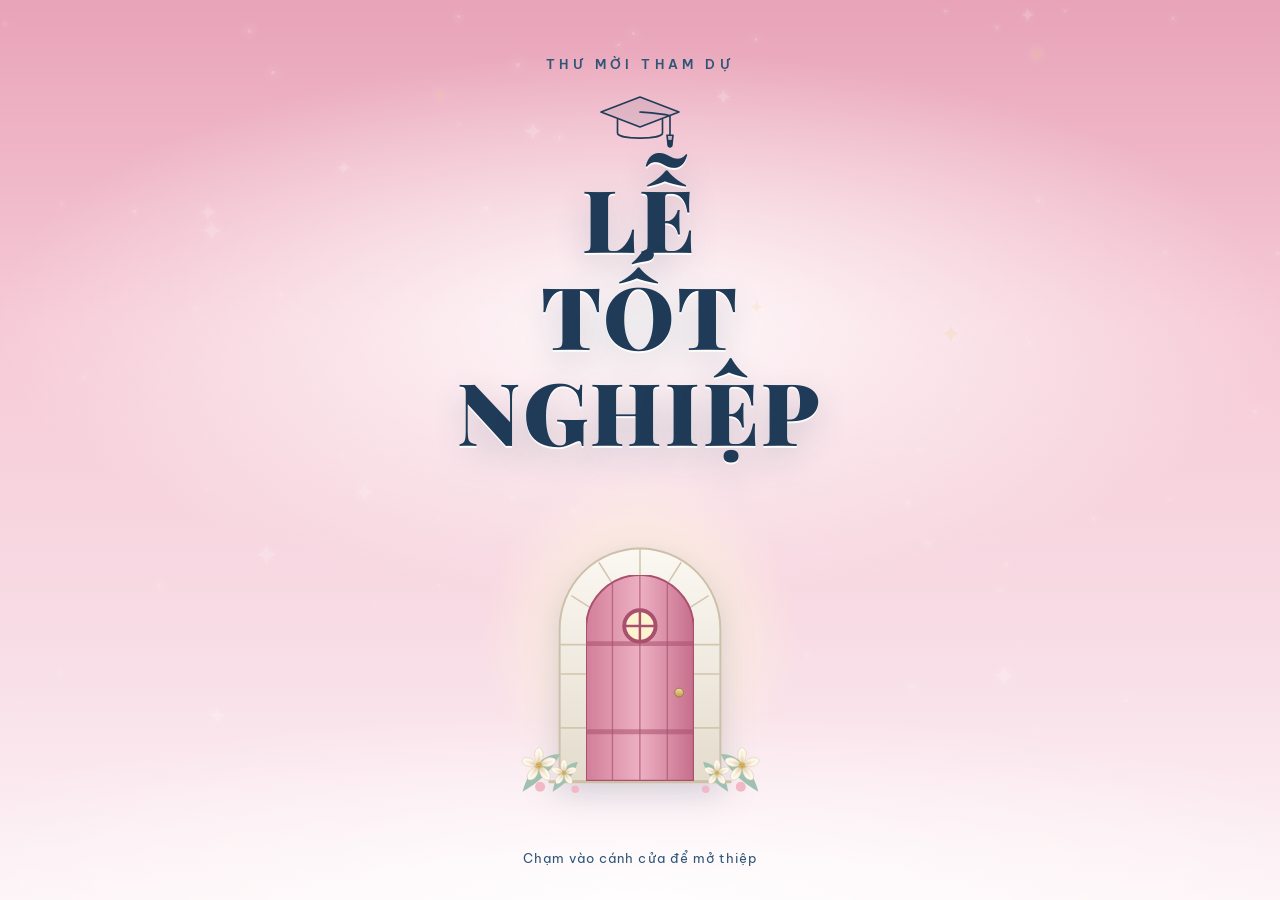
<file: index.html>
<!doctype html>
<html lang="vi">
<head>
  <meta charset="utf-8">
  <meta name="viewport" content="width=device-width, initial-scale=1, viewport-fit=cover">
  <title>Thư mời Lễ Tốt Nghiệp · Nguyễn Thục Vin</title>
  <meta name="description" content="Thân mời bạn đến dự Lễ Tốt Nghiệp của Thục Vin. Chạm để mở thiệp và xác nhận tham gia.">
  <meta name="theme-color" content="#F6CAD6">

  <!-- Ảnh & tiêu đề khi chia sẻ link qua Zalo / Facebook / Messenger.
       Sau khi deploy, đổi og:image thành URL đầy đủ, vd: https://ten-ban.github.io/thiep/assets/img/og-cover.jpg -->
  <meta property="og:type" content="website">
  <meta property="og:title" content="Thư mời Lễ Tốt Nghiệp · Nguyễn Thục Vin">
  <meta property="og:description" content="Thân mời bạn đến dự Lễ Tốt Nghiệp của Thục Vin tại ĐH Tôn Đức Thắng. Chạm để mở thiệp nhé!">
  <meta property="og:image" content="https://nhocratac.github.io/graduate_letter/assets/img/og-cover.jpg?v=2">
  <meta name="twitter:card" content="summary_large_image">

  <link rel="icon" href="assets/img/favicon.svg" type="image/svg+xml">
  <link rel="preconnect" href="https://fonts.googleapis.com">
  <link rel="preconnect" href="https://fonts.gstatic.com" crossorigin>
  <link rel="stylesheet" href="https://fonts.googleapis.com/css2?family=Be+Vietnam+Pro:wght@300;400;500;600;700&family=Great+Vibes&family=Playfair+Display:ital,wght@0,500;0,600;0,700;0,800;0,900;1,500&display=swap">
  <link rel="stylesheet" href="assets/css/style.css">
</head>
<body class="is-locked">

  <!-- ===== SVG dùng chung (hoa ly, mũ tốt nghiệp...) ===== -->
  <svg class="svg-defs" aria-hidden="true" focusable="false">
    <defs>
      <radialGradient id="g-lily" cx="0" cy="0" r="100" gradientUnits="userSpaceOnUse">
        <stop offset="0" stop-color="#FFFFFF"/>
        <stop offset=".32" stop-color="#FAE6EC"/>
        <stop offset=".7" stop-color="#EBA7BC"/>
        <stop offset="1" stop-color="#C9718D"/>
      </radialGradient>
      <linearGradient id="g-cap" x1="0" y1="0" x2="1" y2="1">
        <stop offset="0" stop-color="#3B6A92"/>
        <stop offset="1" stop-color="#1F3B57"/>
      </linearGradient>
      <linearGradient id="g-gold" x1="0" y1="0" x2="0" y2="1">
        <stop offset="0" stop-color="#F1DCA6"/>
        <stop offset="1" stop-color="#C39A4E"/>
      </linearGradient>
      <radialGradient id="g-petal" cx=".5" cy=".85" r=".9">
        <stop offset="0" stop-color="#E7D3AE"/>
        <stop offset=".45" stop-color="#FBF4E6"/>
        <stop offset="1" stop-color="#FFFDF8"/>
      </radialGradient>
      <linearGradient id="g-paper" x1="0" y1="0" x2="0" y2="1">
        <stop offset="0" stop-color="#FFFDF6"/>
        <stop offset=".55" stop-color="#F4EAD3"/>
        <stop offset="1" stop-color="#E2D2AE"/>
      </linearGradient>
    </defs>

    <symbol id="i-lily" viewBox="-100 -100 200 200">
      <g fill="url(#g-lily)" stroke="#FFFFFF" stroke-opacity=".55" stroke-width="1">
        <path d="M0 0C18-26 28-64 0-98C-28-64-18-26 0 0Z"/>
        <path d="M0 0C18-26 28-64 0-98C-28-64-18-26 0 0Z" transform="rotate(120)"/>
        <path d="M0 0C18-26 28-64 0-98C-28-64-18-26 0 0Z" transform="rotate(240)"/>
        <path d="M0 0C15-22 24-56 0-86C-24-56-15-22 0 0Z" transform="rotate(60)"/>
        <path d="M0 0C15-22 24-56 0-86C-24-56-15-22 0 0Z" transform="rotate(180)"/>
        <path d="M0 0C15-22 24-56 0-86C-24-56-15-22 0 0Z" transform="rotate(300)"/>
      </g>
      <g stroke="#FFFFFF" stroke-opacity=".7" stroke-width="1.2" fill="none">
        <path d="M0-8V-78"/><path d="M0-8V-78" transform="rotate(120)"/><path d="M0-8V-78" transform="rotate(240)"/>
      </g>
      <g stroke="#F3E6C4" stroke-width="1.4" fill="#E9CF8E">
        <path d="M0 0Q6-20 10-34" fill="none"/><ellipse cx="10" cy="-36" rx="2.4" ry="4.2"/>
        <path d="M0 0Q-8-18-14-30" fill="none"/><ellipse cx="-14" cy="-32" rx="2.4" ry="4.2"/>
        <path d="M0 0Q18-8 30-12" fill="none"/><ellipse cx="32" cy="-12" rx="4.2" ry="2.4"/>
        <path d="M0 0Q-16 6-28 4" fill="none"/><ellipse cx="-30" cy="4" rx="4.2" ry="2.4"/>
      </g>
    </symbol>

    <symbol id="i-cap-line" viewBox="0 0 120 84">
      <g fill="none" stroke="currentColor" stroke-width="2.2" stroke-linejoin="round" stroke-linecap="round">
        <path d="M60 8 112 28 60 48 8 28Z" fill="currentColor" fill-opacity=".08"/>
        <path d="M30 38v18c0 9 60 9 60 0V38"/>
        <path d="M60 28c14 1 30 2 40 5v26"/>
        <path d="M96 59h8l-1.5 13h-5Z" fill="currentColor" fill-opacity=".2"/>
        <path d="M98 66v8M100 66v9M102 66v8"/>
      </g>
    </symbol>

    <symbol id="i-cap" viewBox="0 0 120 92">
      <path d="M32 40v20c0 10 56 10 56 0V40Z" fill="#1A2F45"/>
      <path d="M6 33 60 55l54-22v4L60 59 6 37Z" fill="#142638"/>
      <path d="M60 10l54 23-54 22L6 33Z" fill="url(#g-cap)"/>
      <path d="M60 14 104 33 60 51" fill="none" stroke="#FFFFFF" stroke-opacity=".18" stroke-width="1.5"/>
      <path d="M60 33c16 3 30 7 38 11v20" fill="none" stroke="url(#g-gold)" stroke-width="2.4" stroke-linecap="round"/>
      <path d="M94 63h8l3 19H91Z" fill="url(#g-gold)"/>
      <path d="M94 68l-1 13M98 68v14M102 68l1 13" stroke="#B88F45" stroke-width=".9"/>
      <circle cx="60" cy="33" r="3.4" fill="url(#g-gold)"/>
    </symbol>

    <symbol id="i-flourish" viewBox="0 0 170 120">
      <g fill="none" stroke="#FFFFFF" stroke-linecap="round">
        <path d="M166 6C130 2 104 16 98 38c-5 20 14 30 26 18 9-9 0-21-9-15" stroke-width="2"/>
        <path d="M98 38C76 28 50 34 40 54c-8 17 7 29 20 21 9-6 3-17-6-13" stroke-width="2"/>
        <path d="M40 54C26 52 14 60 8 74" stroke-width="1.6"/>
        <path d="M124 56c10 16 30 20 40 8" stroke-width="1.6"/>
        <path d="M166 16c-20 4-32 14-34 30" stroke-width="3.2" stroke-dasharray="0 7" opacity=".9"/>
        <path d="M150 74c-14 14-34 18-52 12" stroke-width="3.2" stroke-dasharray="0 7" opacity=".9"/>
        <path d="M84 20c-16-6-34-2-46 10" stroke-width="3" stroke-dasharray="0 7" opacity=".85"/>
        <path d="M30 86c-6 8-14 12-24 12" stroke-width="2.6" stroke-dasharray="0 6" opacity=".8"/>
      </g>
      <g fill="#FFFFFF"><circle cx="8" cy="74" r="2.4"/><circle cx="164" cy="64" r="2.4"/><circle cx="115" cy="41" r="2"/><circle cx="54" cy="62" r="2"/></g>
    </symbol>

    <symbol id="i-flower" viewBox="-40 -40 80 80">
      <g fill="url(#g-petal)" stroke="#D9C29B" stroke-width="1">
        <path d="M0-4C-12-12-12-34 0-38 12-34 12-12 0-4Z"/>
        <path d="M0-4C-12-12-12-34 0-38 12-34 12-12 0-4Z" transform="rotate(72)"/>
        <path d="M0-4C-12-12-12-34 0-38 12-34 12-12 0-4Z" transform="rotate(144)"/>
        <path d="M0-4C-12-12-12-34 0-38 12-34 12-12 0-4Z" transform="rotate(216)"/>
        <path d="M0-4C-12-12-12-34 0-38 12-34 12-12 0-4Z" transform="rotate(288)"/>
      </g>
      <g stroke="#E3CFA6" stroke-width=".8" fill="none" opacity=".9">
        <path d="M0-8V-30"/><path d="M0-8V-30" transform="rotate(72)"/><path d="M0-8V-30" transform="rotate(144)"/><path d="M0-8V-30" transform="rotate(216)"/><path d="M0-8V-30" transform="rotate(288)"/>
      </g>
      <circle r="7" fill="#D8B46A"/>
      <g fill="#A47E3C"><circle cx="-2.5" cy="-2" r="1.1"/><circle cx="2.6" cy="-1.4" r="1.1"/><circle cx="0" cy="2.6" r="1.1"/></g>
    </symbol>

    <symbol id="i-diploma" viewBox="0 0 170 96">
      <rect x="12" y="32" width="132" height="32" rx="16" fill="url(#g-paper)" stroke="#D6C29A"/>
      <ellipse cx="144" cy="48" rx="9" ry="16" fill="#F7EEDA" stroke="#D6C29A"/>
      <ellipse cx="144" cy="48" rx="4" ry="8" fill="none" stroke="#CDB68A"/>
      <path d="M22 38h100" stroke="#FFFFFF" stroke-width="3" stroke-linecap="round" opacity=".8"/>
      <rect x="70" y="30" width="13" height="36" fill="#2E5577"/>
      <path d="M76 48C58 26 48 42 60 50ZM77 48c18-22 28-6 16 2Z" fill="#2E5577"/>
      <path d="M74 50 62 82l7-3 4 7 4-34ZM79 50l13 31-7-2-4 7-3-35Z" fill="#244867"/>
      <circle cx="76.5" cy="48.5" r="5" fill="url(#g-gold)"/>
    </symbol>

    <symbol id="i-sparkle" viewBox="0 0 20 20">
      <path d="M10 0c1 6 4 9 10 10-6 1-9 4-10 10C9 14 6 11 0 10 6 9 9 6 10 0Z"/>
    </symbol>
  </svg>

  <!-- =================================================================
       1) MÀN MỞ ĐẦU — chạm cửa để mở thiệp
       ================================================================= -->
  <section class="intro" id="intro" aria-label="Mở thiệp mời">
    <div class="intro__stars" id="stars" aria-hidden="true"></div>

    <div class="intro__content">
      <p class="intro__eyebrow" data-bind="text.eyebrow">Thư mời tham dự</p>
      <svg class="intro__cap" aria-hidden="true"><use href="#i-cap-line"/></svg>
      <h1 class="intro__title" id="introTitle">Lễ Tốt Nghiệp</h1>
    </div>

    <button class="door" id="door" type="button" aria-label="Mở thiệp mời">
      <span class="door__glow" aria-hidden="true"></span>
      <svg class="door__frame" viewBox="0 0 200 260" aria-hidden="true">
        <defs>
          <radialGradient id="g-doorlight" cx=".5" cy=".55" r=".6">
            <stop offset="0" stop-color="#FFFFFF"/>
            <stop offset=".6" stop-color="#FFF6DD"/>
            <stop offset="1" stop-color="#F6DFA4"/>
          </radialGradient>
          <linearGradient id="g-stone" x1="0" y1="0" x2="0" y2="1">
            <stop offset="0" stop-color="#FBF8F2"/>
            <stop offset="1" stop-color="#E4DCCD"/>
          </linearGradient>
        </defs>
        <path d="M18 260V104a82 82 0 0 1 164 0v156Z" fill="url(#g-stone)" stroke="#CDBFA8" stroke-width="2"/>
        <g stroke="#D3C6B0" stroke-width="1.6" fill="none">
          <path d="M18 150h27M155 150h27M18 205h27M155 205h27M18 120h27M155 120h27"/>
          <path d="M100 22v28M58 36l14 22M142 36l-14 22M30 70l22 14M170 70l-22 14"/>
        </g>
        <path d="M45 260V105a55 55 0 0 1 110 0v155Z" fill="url(#g-doorlight)"/>
        <path d="M8 260h184" stroke="#CDBFA8" stroke-width="3" stroke-linecap="round"/>
      </svg>
      <span class="door__leaf" aria-hidden="true">
        <svg viewBox="45 50 110 210" preserveAspectRatio="none">
          <defs>
            <linearGradient id="g-wood" x1="0" y1="0" x2="1" y2="0">
              <stop offset="0" stop-color="#D27F99"/>
              <stop offset=".5" stop-color="#EDB0C3"/>
              <stop offset="1" stop-color="#C66E8B"/>
            </linearGradient>
          </defs>
          <path d="M45 260V105a55 55 0 0 1 110 0v155Z" fill="url(#g-wood)" stroke="#A9506F" stroke-width="2"/>
          <g stroke="#B25C7A" stroke-width="1.4" opacity=".8">
            <path d="M72 58V260M100 50V260M128 58V260"/>
          </g>
          <path d="M45 120h110M45 210h110" stroke="#A9506F" stroke-width="5" opacity=".55"/>
          <circle cx="100" cy="102" r="16" fill="#FFF3CF" stroke="#A9506F" stroke-width="4"/>
          <path d="M100 86v32M84 102h32" stroke="#A9506F" stroke-width="2.5"/>
          <circle cx="140" cy="170" r="4.5" fill="url(#g-gold)" stroke="#9C7A3A" stroke-width="1"/>
        </svg>
      </span>
      <svg class="door__flowers" viewBox="0 0 200 60" aria-hidden="true">
        <g fill="#9EC1B1"><path d="M6 58c6-22 18-30 30-30-6 12-16 22-30 30Z"/><path d="M194 58c-6-22-18-30-30-30 6 12 16 22 30 30Z"/><path d="M30 58c2-14 10-22 20-24-2 10-10 18-20 24Z"/><path d="M170 58c-2-14-10-22-20-24 2 10 10 18 20 24Z"/></g>
        <use href="#i-flower" x="4" y="22" width="30" height="30"/>
        <use href="#i-flower" x="28" y="32" width="22" height="22"/>
        <use href="#i-flower" x="166" y="22" width="30" height="30"/>
        <use href="#i-flower" x="150" y="32" width="22" height="22"/>
        <g fill="#F2B8C6"><circle cx="20" cy="54" r="4"/><circle cx="180" cy="54" r="4"/><circle cx="48" cy="56" r="3"/><circle cx="152" cy="56" r="3"/></g>
      </svg>
    </button>

    <p class="intro__hint" data-bind="text.tapHint">Chạm vào cánh cửa để mở thiệp</p>
  </section>

  <div class="flash" id="flash" aria-hidden="true"></div>

  <!-- =================================================================
       2) NỘI DUNG CHÍNH
       ================================================================= -->
  <main class="site" id="site" hidden>
    <div class="bg-flowers" aria-hidden="true">
      <svg class="lily lily--a"><use href="#i-lily"/></svg>
      <svg class="lily lily--b"><use href="#i-lily"/></svg>
      <svg class="lily lily--c"><use href="#i-lily"/></svg>
      <svg class="lily lily--d"><use href="#i-lily"/></svg>
    </div>

    <!-- 2.1 Thiệp mời -->
    <section class="section section--invite" id="thiep" aria-label="Thiệp mời">
      <article class="invite" id="invite">
        <svg class="invite__frame" id="inviteFrame" aria-hidden="true"><path/></svg>
        <svg class="invite__flourish" aria-hidden="true"><use href="#i-flourish"/></svg>

        <header class="invite__top">
          <figure class="badge" aria-label="Ảnh người tốt nghiệp">
            <span class="badge__strap" aria-hidden="true"></span>
            <span class="badge__body">
              <span class="badge__slot" aria-hidden="true"></span>
              <img class="badge__photo" id="photo" src="assets/img/avatar.svg" alt="Ảnh chân dung" width="300" height="400">
            </span>
          </figure>
          <div class="invite__lead">
            <p class="invite__line" data-bind="text.inviteLine">Thân mời bạn đến dự</p>
            <svg class="invite__cap" aria-hidden="true"><use href="#i-cap"/></svg>
          </div>
        </header>

        <h2 class="invite__ceremony" id="ceremony"><span>Graduation</span><span>Ceremony</span></h2>
        <p class="invite__name" data-bind="graduate.name">Nguyễn Thục Vin</p>
        <p class="invite__degree" data-bind="graduate.degree">Cử nhân Quản trị Kinh doanh</p>

        <div class="date" aria-label="Thời gian" id="dateBlock">
          <p class="date__month" id="dMonth">Tháng 10</p>
          <div class="date__row">
            <span class="date__side" id="dWeekday">Thứ Bảy</span>
            <span class="date__day" id="dDay">19</span>
            <span class="date__side" id="dTime">16:30 – 18:30</span>
          </div>
          <p class="date__year" id="dYear">2026</p>
        </div>

        <div class="venue">
          <p class="venue__name" data-bind="venue.name">Trường Đại học ABC</p>
          <p class="venue__hall" data-bind="venue.hall">Hội trường A, tầng 3</p>
          <p class="venue__addr" data-bind="venue.address">123 Đường Hoa Sữa, Phường Hoàn Kiếm, Hà Nội</p>
        </div>

        <svg class="invite__flowers" aria-hidden="true" viewBox="0 0 160 130">
          <g fill="#A8C7B8"><path d="M20 120c4-30 22-48 46-52-10 22-26 40-46 52Z"/><path d="M96 124c-6-20-2-40 14-52 4 20-2 38-14 52Z"/><path d="M6 86c18-6 34 0 44 12-18 4-32 0-44-12Z"/></g>
          <use href="#i-flower" x="16" y="38" width="86" height="86"/>
          <use href="#i-flower" x="84" y="20" width="60" height="60"/>
          <use href="#i-flower" x="92" y="84" width="40" height="40"/>
        </svg>
        <svg class="invite__diploma" aria-hidden="true"><use href="#i-diploma"/></svg>
      </article>

      <a class="scroll-cue" href="#loi-nhan" aria-label="Xem tiếp">
        <span>Kéo xuống</span>
        <svg viewBox="0 0 24 24" aria-hidden="true"><path d="M6 9l6 6 6-6" fill="none" stroke="currentColor" stroke-width="2" stroke-linecap="round" stroke-linejoin="round"/></svg>
      </a>
    </section>

    <!-- 2.1b Lời nhắn -->
    <section class="section" id="loi-nhan" data-reveal>
      <p class="section__script">A little note</p>
      <h2 class="section__title">Lời nhắn</h2>
      <p class="note" data-bind="text.message"></p>
    </section>

    <!-- 2.2 Đếm ngược + lưu lịch -->
    <section class="section" id="dem-nguoc" data-reveal>
      <p class="section__script">Save the date</p>
      <h2 class="section__title">Đếm ngược</h2>
      <div class="countdown" id="countdown" role="timer" aria-live="off">
        <div class="countdown__cell"><span class="countdown__num" id="cdDays">00</span><span class="countdown__label">Ngày</span></div>
        <div class="countdown__cell"><span class="countdown__num" id="cdHours">00</span><span class="countdown__label">Giờ</span></div>
        <div class="countdown__cell"><span class="countdown__num" id="cdMins">00</span><span class="countdown__label">Phút</span></div>
        <div class="countdown__cell"><span class="countdown__num" id="cdSecs">00</span><span class="countdown__label">Giây</span></div>
      </div>
      <p class="countdown__done" id="cdDone" hidden>Buổi lễ đã diễn ra. Cảm ơn bạn đã cùng mình đi qua chặng đường này!</p>

      <div class="cal">
        <p class="cal__label">Lưu vào lịch để không quên nhé</p>
        <div class="btn-row">
          <a class="btn btn--primary" id="calGoogle" href="#" target="_blank" rel="noopener">
            <svg viewBox="0 0 24 24" aria-hidden="true"><rect x="3" y="5" width="18" height="16" rx="3" fill="none" stroke="currentColor" stroke-width="2"/><path d="M3 10h18M8 3v4M16 3v4" stroke="currentColor" stroke-width="2" stroke-linecap="round"/></svg>
            Google Calendar
          </a>
          <button class="btn btn--ghost" id="calIcs" type="button">
            <svg viewBox="0 0 24 24" aria-hidden="true"><path d="M12 4v11m0 0-4-4m4 4 4-4M5 20h14" fill="none" stroke="currentColor" stroke-width="2" stroke-linecap="round" stroke-linejoin="round"/></svg>
            iPhone / Outlook
          </button>
        </div>
      </div>
    </section>

    <!-- 2.3 Địa điểm -->
    <section class="section" id="dia-diem" data-reveal>
      <p class="section__script">Where</p>
      <h2 class="section__title">Địa điểm</h2>
      <div class="place">
        <div class="place__info">
          <svg class="place__pin" viewBox="0 0 24 24" aria-hidden="true"><path d="M12 22s7-6.2 7-12a7 7 0 1 0-14 0c0 5.8 7 12 7 12Z" fill="currentColor"/><circle cx="12" cy="10" r="2.6" fill="#FFFFFF"/></svg>
          <div>
            <p class="place__name" data-bind="venue.name">Trường Đại học ABC</p>
            <p class="place__hall" data-bind="venue.hall">Hội trường A, tầng 3</p>
            <p class="place__addr" id="placeAddr" data-bind="venue.address">123 Đường Hoa Sữa, Phường Hoàn Kiếm, Hà Nội</p>
          </div>
        </div>
        <div class="place__map" id="mapBox"></div>
        <figure class="campus" id="campus">
          <figcaption class="campus__title">Sơ đồ trong trường</figcaption>
          <a class="campus__frame" id="campusLink" href="#" target="_blank" rel="noopener" aria-label="Mở sơ đồ khuôn viên cỡ lớn">
            <img id="campusImg" alt="Sơ đồ khuôn viên Đại học Tôn Đức Thắng, điểm hẹn ở Sân Quốc Phòng toà M, đối diện Nhà Thi Đấu" loading="lazy" width="1595" height="880">
            <!-- Vị trí ghim: % theo chiều ngang / dọc của ảnh -->
            <span class="campus__pin" style="left: 42%; top: 45.5%" aria-hidden="true">
              <span class="campus__label">Gặp nhau ở đây 📸</span>
            </span>
          </a>
          <p class="campus__hint">Chạm vào sơ đồ để xem bản đồ lớn</p>
        </figure>
        <div class="btn-row">
          <a class="btn btn--primary" id="mapDirections" href="#" target="_blank" rel="noopener">
            <svg viewBox="0 0 24 24" aria-hidden="true"><path d="M3 11 21 3l-8 18-2-8Z" fill="none" stroke="currentColor" stroke-width="2" stroke-linejoin="round"/></svg>
            Chỉ đường
          </a>
          <button class="btn btn--ghost" id="copyAddr" type="button">
            <svg viewBox="0 0 24 24" aria-hidden="true"><rect x="8" y="8" width="12" height="12" rx="2" fill="none" stroke="currentColor" stroke-width="2"/><path d="M16 8V6a2 2 0 0 0-2-2H6a2 2 0 0 0-2 2v8a2 2 0 0 0 2 2h2" fill="none" stroke="currentColor" stroke-width="2"/></svg>
            Sao chép địa chỉ
          </button>
        </div>
      </div>
    </section>

    <!-- Lưu ý -->
    <section class="section" id="luu-y" data-reveal>
      <p class="section__script">Good to know</p>
      <h2 class="section__title">Lưu ý</h2>
      <p class="notes__intro" data-bind="text.notesIntro"></p>
      <ol class="notes" id="notesList"></ol>
    </section>

    <!-- 2.4 Xác nhận tham gia -->
    <section class="section" id="xac-nhan" data-reveal>
      <p class="section__script">Will you join?</p>
      <h2 class="section__title">Xác nhận tham gia</h2>

      <form class="rsvp" id="rsvpForm" novalidate>
        <h3 class="rsvp__title">RSVP</h3>

        <div class="field">
          <label class="field__label" for="rsvpName">Tên của bạn</label>
          <input class="field__input" id="rsvpName" name="name" type="text" autocomplete="name" maxlength="80" placeholder="Ví dụ: Trần Thu Hà" required>
        </div>

        <fieldset class="field">
          <legend class="field__label">Bạn sẽ đến chứ?</legend>
          <label class="choice">
            <input type="radio" name="attending" value="yes" id="attYes">
            <span class="choice__box"><span class="choice__fill" aria-hidden="true"></span><span class="choice__text">Chắc chắn rồi, không thể bỏ lỡ!</span><span class="choice__pct" aria-hidden="true"></span></span>
          </label>
          <label class="choice">
            <input type="radio" name="attending" value="no" id="attNo">
            <span class="choice__box"><span class="choice__fill" aria-hidden="true"></span><span class="choice__text">Tiếc quá, lần này mình bận mất rồi.</span><span class="choice__pct" aria-hidden="true"></span></span>
          </label>
        </fieldset>

        <div class="field" id="guestsField" hidden>
          <label class="field__label" for="rsvpGuests">Bạn đi mấy người?</label>
          <div class="stepper">
            <button type="button" class="stepper__btn" data-step="-1" aria-label="Bớt một người">−</button>
            <input class="stepper__val" id="rsvpGuests" name="guests" type="number" inputmode="numeric" min="1" max="10" value="1">
            <button type="button" class="stepper__btn" data-step="1" aria-label="Thêm một người">+</button>
          </div>
        </div>

        <div class="field" id="messageField">
          <label class="field__label" for="rsvpMessage">Gửi lời chúc <span class="field__opt">(không bắt buộc)</span></label>
          <textarea class="field__input field__input--area" id="rsvpMessage" name="message" rows="3" maxlength="500" placeholder="Chúc mừng tân cử nhân..."></textarea>
        </div>

        <!-- chống spam: người thật không nhìn thấy ô này -->
        <input class="hp" type="text" name="website" id="rsvpWebsite" tabindex="-1" autocomplete="off" aria-hidden="true">

        <button class="btn btn--primary btn--block" id="rsvpSubmit" type="submit" disabled>Gửi xác nhận</button>
        <p class="rsvp__note" id="rsvpNote" role="status" aria-live="polite"></p>

        <div class="rsvp__done" id="rsvpDone" hidden>
          <p class="rsvp__saved">
            <svg viewBox="0 0 24 24" aria-hidden="true"><circle cx="12" cy="12" r="10" fill="currentColor"/><path d="m7.5 12.5 3 3 6-6.5" fill="none" stroke="#FFFFFF" stroke-width="2.2" stroke-linecap="round" stroke-linejoin="round"/></svg>
            <span id="rsvpSavedText">Đã lưu câu trả lời</span>
          </p>
          <button class="rsvp__edit" id="rsvpEdit" type="button">Sửa câu trả lời</button>
        </div>
      </form>
    </section>

    <!-- 2.5 Liên hệ -->
    <section class="section" id="lien-he" data-reveal>
      <p class="section__script">Contact</p>
      <h2 class="section__title">Liên hệ</h2>
      <p class="contact__phone" id="contactPhone"></p>
      <div class="btn-row">
        <a class="btn btn--primary" id="contactCall" href="#">
          <svg viewBox="0 0 24 24" aria-hidden="true"><path d="M5 4h4l2 5-2.5 1.5a11 11 0 0 0 5 5L15 13l5 2v4a2 2 0 0 1-2 2A16 16 0 0 1 3 6a2 2 0 0 1 2-2Z" fill="none" stroke="currentColor" stroke-width="2" stroke-linejoin="round"/></svg>
          Gọi điện
        </a>
        <a class="btn btn--ghost" id="contactZalo" href="#" target="_blank" rel="noopener">
          <svg viewBox="0 0 24 24" aria-hidden="true"><path d="M4 5h16v11H9l-5 4Z" fill="none" stroke="currentColor" stroke-width="2" stroke-linejoin="round"/></svg>
          Nhắn Zalo
        </a>
      </div>
    </section>

    <footer class="footer" data-reveal>
      <p class="footer__script">Thank you</p>
      <p class="footer__text" data-bind="text.closing">Sự có mặt của bạn sẽ làm ngày đặc biệt này trọn vẹn hơn. Hẹn gặp bạn nhé!</p>
      <p class="footer__name" data-bind="graduate.name">Nguyễn Thục Vin</p>
    </footer>
  </main>

  <!-- Nút nhạc -->
  <button class="music" id="musicBtn" type="button" aria-label="Tắt nhạc" aria-pressed="true" hidden>
    <svg class="music__disc" viewBox="0 0 48 48" aria-hidden="true">
      <circle cx="24" cy="24" r="22" fill="#1F3B57"/>
      <circle cx="24" cy="24" r="17" fill="none" stroke="#FFFFFF" stroke-opacity=".14"/>
      <circle cx="24" cy="24" r="13" fill="none" stroke="#FFFFFF" stroke-opacity=".14"/>
      <path d="M10 18a15 15 0 0 1 8-8" fill="none" stroke="#FFFFFF" stroke-opacity=".45" stroke-width="2" stroke-linecap="round"/>
      <circle cx="24" cy="24" r="8" fill="#F6CAD6"/>
      <circle cx="24" cy="24" r="2" fill="#1F3B57"/>
    </svg>
    <span class="music__off" aria-hidden="true">
      <svg viewBox="0 0 24 24"><path d="M5 5l14 14" stroke="currentColor" stroke-width="2.6" stroke-linecap="round"/></svg>
    </span>
  </button>
  <audio id="bgm" loop preload="auto"></audio>

  <!-- Bản đồ khuôn viên cỡ lớn, có khoanh vùng điểm hẹn -->
  <div class="lightbox" id="campusBox" role="dialog" aria-modal="true" aria-label="Sơ đồ khuôn viên, điểm hẹn ở Sân Quốc Phòng toà M, đối diện Nhà Thi Đấu" hidden>
    <div class="lightbox__panel">
      <div class="lightbox__head">
        <p class="lightbox__title">Điểm hẹn · Sân Quốc Phòng toà M</p>
        <button class="lightbox__close" id="campusClose" type="button" aria-label="Đóng">
          <svg viewBox="0 0 24 24" aria-hidden="true"><path d="M6 6l12 12M18 6 6 18" fill="none" stroke="currentColor" stroke-width="2.4" stroke-linecap="round"/></svg>
        </button>
      </div>
      <div class="lightbox__scroll">
        <div class="lightbox__map">
          <img id="campusFullImg" alt="Sơ đồ khuôn viên Đại học Tôn Đức Thắng" width="1595" height="880">
          <!-- Vòng khoanh: toạ độ theo pixel của ảnh campus-map-tdtu.jpg (1595×880) -->
          <svg class="lightbox__ring" viewBox="0 0 1595 880" preserveAspectRatio="none" aria-hidden="true">
            <ellipse cx="680" cy="395" rx="150" ry="80" transform="rotate(18 680 395)"/>
          </svg>
          <span class="lightbox__tag" style="left: 42.5%; top: 53%">Sân Quốc Phòng · Tòa M 📸</span>
        </div>
      </div>
      <p class="lightbox__hint">Vuốt ngang để xem cả khuôn viên</p>
    </div>
  </div>

  <div class="toast" id="toast" role="status" aria-live="polite"></div>

  <script src="assets/js/config.js"></script>
  <script src="assets/js/main.js"></script>
</body>
</html>
</file>
<file: assets/css/style.css>
/* =====================================================================
   Thiệp mời Lễ Tốt Nghiệp — style
   Layout: một cột dọc kiểu thiệp giấy (tối đa 440px), nền hồng phấn
   với hoa ly mờ; màn mở đầu là bầu trời sáng và cánh cửa cổ tích.
   ===================================================================== */
:root {
  /* Màu */
  --sky: #F6CAD6;          /* màu chủ đạo */
  --sky-50: #FDF3F6;
  --sky-100: #FAE4EB;
  --sky-300: #EDAFC2;
  --sky-500: #D27F99;
  --sky-700: #B85D7C;
  --navy: #1F3B57;         /* chữ chính */
  --navy-2: #2E5577;       /* chữ phụ, viền */
  --gold: #C9A65E;
  --cream: #FBF6EC;
  --white: #FFFFFF;
  --line: #9DB4C8;
  --danger: #B4443B;

  /* Chữ */
  --f-script: "Great Vibes", "Segoe Script", "Brush Script MT", cursive;
  --f-serif: "Playfair Display", "Times New Roman", Georgia, serif;
  --f-sans: "Be Vietnam Pro", "Segoe UI", system-ui, -apple-system, Roboto, Arial, sans-serif;

  --shadow-soft: 0 10px 30px rgba(31, 59, 87, .12);
  --ease-out: cubic-bezier(.2, .7, .2, 1);
  color-scheme: light;
}

*, *::before, *::after { box-sizing: border-box; }
html { scroll-behavior: smooth; -webkit-text-size-adjust: 100%; }
body {
  margin: 0;
  font-family: var(--f-sans);
  font-size: 15px;
  line-height: 1.6;
  color: var(--navy);
  background: var(--sky);
  -webkit-font-smoothing: antialiased;
  -webkit-tap-highlight-color: transparent;
}
body.is-locked { overflow: hidden; height: 100%; }
img { max-width: 100%; }
[hidden] { display: none !important; }
p, h1, h2, h3, figure { margin: 0; }
button { font: inherit; color: inherit; }
:focus-visible { outline: 3px solid var(--navy); outline-offset: 3px; border-radius: 8px; }

.svg-defs { position: absolute; width: 0; height: 0; overflow: hidden; }

/* =====================================================================
   1) MÀN MỞ ĐẦU
   ===================================================================== */
.intro {
  position: fixed;
  inset: 0;
  z-index: 50;
  display: flex;
  flex-direction: column;
  align-items: center;
  justify-content: space-between;
  gap: 12px;
  padding: calc(env(safe-area-inset-top, 0px) + 6vh) 16px calc(env(safe-area-inset-bottom, 0px) + 3.5vh);
  overflow: hidden;
  text-align: center;
  background:
    radial-gradient(70% 42% at 50% 36%, rgba(255, 255, 255, .9) 0%, rgba(255, 255, 255, 0) 72%),
    radial-gradient(90% 30% at 50% 100%, rgba(255, 255, 255, .85) 0%, rgba(255, 255, 255, 0) 70%),
    linear-gradient(180deg, #E8A3B8 0%, var(--sky) 36%, #F8DCE5 70%, var(--sky-50) 100%);
}
.intro__stars { position: absolute; inset: 0; pointer-events: none; }
.star {
  position: absolute;
  width: var(--s);
  height: var(--s);
  border-radius: 50%;
  background: var(--white);
  box-shadow: 0 0 calc(var(--s) * 2.5) calc(var(--s) * .6) rgba(255, 255, 255, .9);
  opacity: .2;
  animation: twinkle var(--d) ease-in-out var(--delay) infinite;
}
.spark {
  position: absolute;
  width: var(--s);
  height: var(--s);
  fill: var(--c, #FFFFFF);
  filter: drop-shadow(0 0 4px rgba(255, 255, 255, .95));
  opacity: .2;
  animation: twinkle var(--d) ease-in-out var(--delay) infinite;
}

.intro__content {
  position: relative;
  display: flex;
  flex-direction: column;
  align-items: center;
  gap: min(16px, 1.8vh);
  transition: opacity .7s ease, transform .9s var(--ease-out);
}
.intro__eyebrow {
  font-family: var(--f-sans);
  font-weight: 600;
  font-size: 13px;
  letter-spacing: .34em;
  text-transform: uppercase;
  color: var(--navy-2);
  animation: fadeIn 1.2s ease .2s both;
}
.intro__cap {
  width: min(96px, 10vh);
  height: min(68px, 7vh);
  color: var(--navy);
  animation: fadeIn 1s ease .5s both, floaty 4s ease-in-out 1.5s infinite;
}
.intro__title {
  display: flex;
  flex-direction: column;
  align-items: center;
  font-family: var(--f-serif);
  font-weight: 900;
  font-size: min(17vw, 92px, 9.6vh);
  line-height: 1.12;
  letter-spacing: .03em;
  text-transform: uppercase;
  color: var(--navy);
  text-shadow: 0 2px 0 rgba(255, 255, 255, .9), 0 14px 34px rgba(31, 59, 87, .2);
}
.intro__title .line { display: block; white-space: nowrap; }
.intro__title .ch { display: inline-block; animation: rise .9s var(--ease-out) both; }

.intro__hint {
  position: relative;
  font-size: 13px;
  letter-spacing: .08em;
  color: var(--navy-2);
  animation: fadeIn 1s ease 2s both, pulse 2.4s ease-in-out 3s infinite;
  transition: opacity .4s ease;
}

/* Cánh cửa */
.door {
  position: relative;
  flex: none;
  width: min(48vw, 196px, 29vh);
  aspect-ratio: 200 / 260;
  padding: 0;
  border: 0;
  background: none;
  cursor: pointer;
  perspective: 700px;
  animation: fadeIn 1.2s ease 1.4s both;
  transition: transform 1.6s cubic-bezier(.6, 0, .25, 1);
}
.door__glow {
  position: absolute;
  inset: -22% -30% -6%;
  border-radius: 50%;
  background: radial-gradient(closest-side, rgba(255, 255, 255, .95), rgba(255, 246, 221, .5) 55%, rgba(255, 255, 255, 0));
  animation: glow 3.2s ease-in-out infinite;
  transition: transform 1.4s ease, opacity 1s ease;
}
.door__frame { position: absolute; inset: 0; width: 100%; height: 100%; overflow: visible; filter: drop-shadow(0 10px 16px rgba(31, 59, 87, .18)); }
.door__leaf {
  position: absolute;
  left: 22.5%;
  top: 19.23%;
  width: 55%;
  height: 80.77%;
  transform-origin: 0 50%;
  transform-style: preserve-3d;
  animation: knock 5s ease-in-out 3.5s infinite;
  transition: transform 1.3s cubic-bezier(.55, .05, .3, 1), filter 1.3s ease;
}
.door__leaf svg { display: block; width: 100%; height: 100%; }
.door__flowers { position: absolute; left: -14%; bottom: -5%; width: 128%; height: auto; pointer-events: none; }
.door:hover .door__leaf { animation-play-state: paused; transform: rotateY(-14deg); }

.door.is-open .door__leaf { animation: none; transform: rotateY(-112deg); filter: brightness(.85); }
.door.is-open .door__glow { animation: none; transform: scale(2.6); opacity: 1; }
.intro.is-leaving .intro__content { opacity: 0; transform: translateY(-24px); }
.intro.is-leaving .intro__hint { opacity: 0; animation: none; }
.intro.is-leaving .door { transform: scale(1.9) translateY(-14%); }

.flash {
  position: fixed;
  inset: 0;
  z-index: 60;
  pointer-events: none;
  background: radial-gradient(circle at 50% 70%, #FFFFFF, var(--sky-50) 60%, #FBE9EF);
  opacity: 0;
  transition: opacity .7s ease;
}
.flash.is-on { opacity: 1; }

/* =====================================================================
   2) NỘI DUNG CHÍNH
   ===================================================================== */
.site {
  position: relative;
  min-height: 100vh;
  padding-inline: 16px;
  overflow: hidden;
  background:
    radial-gradient(80% 30% at 50% 6%, rgba(255, 255, 255, .55), rgba(255, 255, 255, 0) 70%),
    linear-gradient(180deg, #F7D8E2 0%, var(--sky) 22%, #F2BCCB 55%, var(--sky) 100%);
}

.bg-flowers { position: absolute; inset: 0; pointer-events: none; z-index: 0; }
.lily {
  position: absolute;
  width: var(--w);
  height: var(--w);
  opacity: var(--o, .7);
  filter: blur(var(--b, 1.5px));
  transform: rotate(var(--r0, 0deg));
  animation: drift var(--t, 90s) linear infinite;
  will-change: transform;
}
.lily--a { --w: 580px; --r0: 12deg; --o: .95; --b: 1.2px; top: -70px; left: calc(50% - 420px); }
.lily--b { --w: 540px; --r0: -20deg; --o: .85; --b: 2px; --t: 120s; top: 430px; left: calc(50% - 70px); }
.lily--c { --w: 500px; --r0: 40deg; --o: .8; --b: 2px; top: 44%; left: calc(50% - 440px); }
.lily--d { --w: 540px; --r0: 5deg; --o: .8; --b: 2.5px; --t: 110s; top: 70%; left: calc(50% - 60px); }

.section {
  position: relative;
  z-index: 1;
  max-width: 440px;
  margin-inline: auto;
  padding-block: 56px;
  display: flex;
  flex-direction: column;
  align-items: center;
  text-align: center;
}
.section--invite { padding-top: calc(env(safe-area-inset-top, 0px) + 58px); padding-bottom: 20px; }

.section__script {
  font-family: var(--f-script);
  font-size: 32px;
  line-height: 1;
  color: var(--sky-700);
}
.section__title {
  margin-bottom: 26px;
  font-family: var(--f-serif);
  font-weight: 800;
  font-size: clamp(26px, 7.6vw, 34px);
  line-height: 1.25;
  letter-spacing: .07em;
  text-transform: uppercase;
  text-wrap: balance;
  color: var(--navy);
  text-shadow: 0 2px 0 rgba(255, 255, 255, .85), 0 0 22px rgba(255, 255, 255, .9);
}

/* ---------- Thiệp ---------- */
.invite {
  position: relative;
  isolation: isolate;
  width: 100%;
  max-width: 400px;
  padding: 30px clamp(20px, 6vw, 30px) 82px;
  text-align: center;
  color: var(--navy);
}
.site.is-entering .invite { animation: cardIn 1.3s var(--ease-out) both; }

.invite__frame {
  position: absolute;
  inset: 0;
  z-index: -1;
  width: 100%;
  height: 100%;
  overflow: visible;
  filter: drop-shadow(0 0 5px rgba(255, 255, 255, .95)) drop-shadow(0 6px 14px rgba(31, 59, 87, .16));
}
.invite__frame path { fill: rgba(255, 255, 255, .5); stroke: var(--white); stroke-width: 2.6; stroke-linejoin: round; }

.invite__flourish {
  position: absolute;
  top: -26px;
  right: -14px;
  width: clamp(112px, 36vw, 150px);
  height: auto;
  aspect-ratio: 170 / 120;
  z-index: 0;
  filter: drop-shadow(0 1px 1.5px rgba(31, 59, 87, .45));
}

.invite__top {
  position: relative;
  z-index: 1;
  display: flex;
  align-items: flex-start;
  gap: 8px;
  margin: -64px 0 10px calc(-1 * clamp(20px, 6vw, 30px) - 8px);
}
.badge {
  position: relative;
  flex: none;
  width: clamp(96px, 28vw, 112px);
  padding-top: 30px;
  transform-origin: 50% 0;
  transform: rotate(-8deg);
  animation: swing 5s ease-in-out infinite;
}
.badge__strap {
  position: absolute;
  top: 0;
  left: 50%;
  width: 24px;
  height: 44px;
  transform: translateX(-50%);
  border-radius: 4px 4px 0 0;
  background: linear-gradient(90deg, #244767, #3A6890 50%, #244767);
  box-shadow: inset 0 0 0 1px rgba(255, 255, 255, .12);
}
.badge__strap::after {
  content: "";
  position: absolute;
  left: 50%;
  bottom: -6px;
  width: 16px;
  height: 10px;
  transform: translateX(-50%);
  border: 2.5px solid #C9D3DC;
  border-radius: 6px;
}
.badge__body {
  position: relative;
  display: block;
  padding: 24px 9px 10px;
  border-radius: 16px;
  background: linear-gradient(160deg, #3D6C95, var(--navy) 85%);
  box-shadow: 0 12px 24px rgba(31, 59, 87, .35), inset 0 1px 0 rgba(255, 255, 255, .25);
}
.badge__body::before {
  content: "";
  position: absolute;
  inset: 5px;
  border: 1.5px dashed rgba(255, 255, 255, .45);
  border-radius: 12px;
  pointer-events: none;
}
.badge__slot {
  position: absolute;
  top: 9px;
  left: 50%;
  width: 30px;
  height: 7px;
  transform: translateX(-50%);
  border-radius: 4px;
  background: #142638;
  box-shadow: inset 0 1px 2px rgba(0, 0, 0, .5);
}
.badge__photo {
  position: relative;
  display: block;
  width: 100%;
  height: auto;
  aspect-ratio: 3 / 4;
  object-fit: cover;
  border: 3px solid var(--white);
  border-radius: 8px;
  background: var(--sky-100);
}

.invite__lead {
  flex: 1;
  min-width: 0;
  padding: 70px 34px 0 0;
  display: flex;
  flex-direction: column;
  align-items: center;
  gap: 4px;
}
.invite__line {
  font-family: var(--f-serif);
  font-weight: 600;
  font-size: 11.5px;
  letter-spacing: .18em;
  text-transform: uppercase;
  color: var(--navy-2);
}
.invite__cap {
  width: 74px;
  height: 57px;
  filter: drop-shadow(0 6px 6px rgba(31, 59, 87, .25));
  animation: floaty 4.5s ease-in-out infinite;
}

.invite__ceremony {
  display: flex;
  flex-direction: column;
  margin: 2px 0 2px;
  font-family: var(--f-script);
  font-weight: 400;
  font-size: clamp(52px, 15.5vw, 66px);
  line-height: .92;
  color: var(--navy);
  text-shadow: 0 2px 0 rgba(255, 255, 255, .9), 0 8px 20px rgba(31, 59, 87, .16);
}
.invite__ceremony span:first-child { transform: translateX(-2px); }
.invite__ceremony span:last-child { transform: translateX(22px); }

.invite__name {
  margin-top: 8px;
  font-family: var(--f-script);
  font-size: clamp(32px, 9.4vw, 38px);
  line-height: 1.2;
  color: #3A6A95;
}
.invite__degree {
  margin-top: 2px;
  font-weight: 600;
  font-size: 11px;
  letter-spacing: .2em;
  text-transform: uppercase;
  color: var(--navy-2);
}

/* Khối ngày giờ */
.date {
  width: 100%;
  max-width: 300px;
  margin: 22px auto 18px;
  font-family: var(--f-serif);
  font-variant-numeric: lining-nums;
  color: var(--navy);
}
.date__month, .date__year {
  font-weight: 600;
  font-size: 13px;
  letter-spacing: .26em;
  text-transform: uppercase;
}
.date__row {
  display: grid;
  grid-template-columns: 1fr auto 1fr;
  align-items: center;
  gap: 10px;
}
.date__side {
  padding: 6px 0;
  border-block: 1.5px solid rgba(31, 59, 87, .55);
  font-weight: 600;
  font-size: clamp(10.5px, 3.1vw, 12.5px);
  letter-spacing: .1em;
  text-transform: uppercase;
  white-space: nowrap;
}
#dTime { letter-spacing: .02em; }
.date__day { font-weight: 500; font-size: clamp(50px, 14vw, 60px); line-height: 1; }

.venue { display: flex; flex-direction: column; align-items: center; gap: 2px; }
.venue__name {
  font-family: var(--f-serif);
  font-weight: 700;
  font-size: 15px;
  letter-spacing: .08em;
  text-transform: uppercase;
  text-wrap: balance;
}
.venue__hall { font-size: 13px; font-weight: 500; color: var(--navy-2); }
.venue__addr {
  max-width: 260px;
  font-family: var(--f-serif);
  font-style: italic;
  font-size: 13px;
  line-height: 1.5;
  color: var(--navy-2);
  text-wrap: balance;
}

.invite__flowers {
  position: absolute;
  left: -28px;
  bottom: -40px;
  width: 140px;
  height: auto;
  filter: drop-shadow(0 8px 10px rgba(31, 59, 87, .2));
}
.invite__diploma {
  position: absolute;
  right: -20px;
  bottom: -10px;
  width: 136px;
  height: 77px;
  transform: rotate(-16deg);
  filter: drop-shadow(0 8px 10px rgba(31, 59, 87, .22));
}

.scroll-cue {
  margin-top: 54px;
  display: flex;
  flex-direction: column;
  align-items: center;
  gap: 2px;
  font-size: 11px;
  font-weight: 600;
  letter-spacing: .24em;
  text-transform: uppercase;
  text-decoration: none;
  color: var(--navy-2);
}
.scroll-cue svg { width: 24px; height: 24px; animation: bounce 1.8s ease-in-out infinite; }

/* ---------- Đếm ngược ---------- */
.countdown {
  width: 100%;
  display: grid;
  grid-template-columns: repeat(4, minmax(0, 1fr));
  gap: 10px;
}
.countdown__cell {
  display: flex;
  flex-direction: column;
  align-items: center;
  gap: 2px;
  padding: 14px 4px 10px;
  border: 1px solid rgba(255, 255, 255, .95);
  border-radius: 18px;
  background: rgba(255, 255, 255, .55);
  box-shadow: var(--shadow-soft);
  -webkit-backdrop-filter: blur(6px);
  backdrop-filter: blur(6px);
}
.countdown__num {
  font-family: var(--f-serif);
  font-weight: 700;
  font-size: clamp(26px, 8vw, 34px);
  line-height: 1.1;
  font-variant-numeric: lining-nums tabular-nums;
}
.countdown__label {
  font-size: 11px;
  font-weight: 600;
  letter-spacing: .14em;
  text-transform: uppercase;
  color: var(--navy-2);
}
.countdown__done {
  max-width: 320px;
  font-family: var(--f-serif);
  font-style: italic;
  font-size: 17px;
}

.cal { margin-top: 28px; display: flex; flex-direction: column; align-items: center; gap: 12px; }
.cal__label { font-size: 14px; color: var(--navy-2); }

/* ---------- Nút ---------- */
.btn-row { display: flex; flex-wrap: wrap; justify-content: center; gap: 10px; }
.btn {
  display: inline-flex;
  align-items: center;
  justify-content: center;
  gap: 8px;
  min-height: 46px;
  padding: 11px 18px;
  border: 1.5px solid var(--navy);
  border-radius: 999px;
  font-family: var(--f-sans);
  font-weight: 600;
  font-size: 14px;
  line-height: 1.2;
  text-decoration: none;
  cursor: pointer;
  transition: background-color .2s ease, color .2s ease, transform .15s ease, opacity .2s ease;
}
.btn svg { width: 18px; height: 18px; flex: none; }
.btn:active { transform: scale(.97); }
.btn--primary { background: var(--navy); color: var(--white); }
.btn--primary:hover { background: var(--navy-2); }
.btn--ghost { background: rgba(255, 255, 255, .65); color: var(--navy); }
.btn--ghost:hover { background: var(--white); }
.btn--block { width: 100%; border-radius: 12px; }
.btn:disabled { opacity: .4; cursor: not-allowed; transform: none; }
.btn.is-loading { pointer-events: none; opacity: .75; }
.btn.is-loading::after {
  content: "";
  width: 16px;
  height: 16px;
  border: 2px solid currentColor;
  border-right-color: transparent;
  border-radius: 50%;
  animation: spin .7s linear infinite;
}

/* ---------- Địa điểm ---------- */
.place {
  width: 100%;
  display: flex;
  flex-direction: column;
  gap: 14px;
  padding: 18px;
  border: 1px solid rgba(255, 255, 255, .95);
  border-radius: 22px;
  background: rgba(255, 255, 255, .6);
  box-shadow: var(--shadow-soft);
  text-align: left;
}
.place__info { display: flex; align-items: flex-start; gap: 12px; }
.place__info > div { min-width: 0; }
.place__pin { width: 28px; height: 28px; flex: none; color: var(--navy); margin-top: 2px; }
.place__name { font-family: var(--f-serif); font-weight: 700; font-size: 17px; line-height: 1.35; }
.place__hall { font-size: 13px; font-weight: 500; color: var(--navy-2); }
.place__addr { font-size: 14px; color: var(--navy-2); overflow-wrap: anywhere; }
.contact__phone { margin-bottom: 16px; font-family: var(--f-serif); font-weight: 700; font-size: 22px; letter-spacing: .06em; color: var(--navy); }
.place__map {
  width: 100%;
  max-width: 100%;
  aspect-ratio: 4 / 3;
  overflow: hidden;
  border: 3px solid var(--white);
  border-radius: 16px;
  background: var(--sky-100);
}
.place__map iframe { display: block; width: 100%; height: 100%; border: 0; }
.place .btn-row { justify-content: stretch; }
.campus { margin: 0; display: flex; flex-direction: column; gap: 8px; }
.campus__title { font-family: var(--f-serif); font-weight: 700; font-size: 15px; color: var(--navy); }
.campus__frame {
  position: relative;
  display: block;
  overflow: hidden;
  border: 3px solid var(--white);
  border-radius: 16px;
  background: var(--sky-100);
}
.campus__frame img { display: block; width: 100%; height: auto; }
.campus__pin {
  position: absolute;
  width: 18px;
  height: 18px;
  margin: -9px 0 0 -9px;
  border: 3px solid var(--white);
  border-radius: 50%;
  background: var(--navy);
  box-shadow: 0 2px 6px rgba(0, 0, 0, .35);
}
.campus__pin::before {
  content: "";
  position: absolute;
  inset: -3px;
  border-radius: 50%;
  background: var(--navy);
  animation: pinPulse 1.8s ease-out infinite;
}
.campus__label {
  position: absolute;
  top: calc(100% + 8px);
  left: 50%;
  transform: translateX(-30%);
  padding: 4px 9px;
  border-radius: 999px;
  background: var(--navy);
  color: var(--white);
  font-size: 12px;
  font-weight: 600;
  white-space: nowrap;
  box-shadow: 0 2px 8px rgba(0, 0, 0, .25);
}
.campus__hint { font-size: 12px; color: var(--navy-2); text-align: center; }

/* Bản đồ khuôn viên cỡ lớn */
.lightbox {
  position: fixed;
  inset: 0;
  z-index: 70;
  display: flex;
  align-items: center;
  justify-content: center;
  padding: 16px;
  background: rgba(15, 35, 55, .72);
  backdrop-filter: blur(4px);
  animation: fadeIn .25s ease;
}
.lightbox[hidden] { display: none; }
.lightbox__panel {
  width: 100%;
  max-width: 960px;
  padding: 14px;
  border-radius: 22px;
  background: var(--white);
  box-shadow: 0 20px 60px rgba(0, 0, 0, .35);
}
.lightbox__head { display: flex; align-items: center; justify-content: space-between; margin-bottom: 10px; }
.lightbox__title { font-family: var(--f-serif); font-weight: 700; font-size: 17px; color: var(--navy); }
.lightbox__close {
  display: grid;
  place-items: center;
  width: 36px;
  height: 36px;
  border: 0;
  border-radius: 50%;
  background: var(--sky-100);
  color: var(--navy);
  cursor: pointer;
}
.lightbox__close svg { width: 18px; height: 18px; }
.lightbox__scroll { overflow-x: auto; border-radius: 14px; -webkit-overflow-scrolling: touch; }
.lightbox__map { position: relative; width: max(100%, 760px); }
.lightbox__map img { display: block; width: 100%; height: auto; }
.lightbox__ring { position: absolute; inset: 0; width: 100%; height: 100%; pointer-events: none; }
.lightbox__ring ellipse {
  fill: rgba(246, 202, 214, .22);
  stroke: var(--navy);
  stroke-width: 7;
  stroke-dasharray: 22 14;
  animation: ringDash 1.6s linear infinite;
}
.lightbox__tag {
  position: absolute;
  transform: translateX(-50%);
  padding: 5px 11px;
  border-radius: 999px;
  background: var(--navy);
  color: var(--white);
  font-size: 13px;
  font-weight: 600;
  white-space: nowrap;
  box-shadow: 0 2px 8px rgba(0, 0, 0, .3);
}
.lightbox__hint { margin-top: 8px; font-size: 12px; color: var(--navy-2); text-align: center; }
@media (min-width: 800px) { .lightbox__hint { display: none; } }
.place .btn { flex: 1 1 auto; white-space: nowrap; }
.cal .btn-row { width: 100%; max-width: 360px; }
.cal .btn { flex: 1 1 170px; }

/* ---------- RSVP ---------- */
.rsvp {
  width: 100%;
  display: flex;
  flex-direction: column;
  gap: 16px;
  padding: 22px 20px 20px;
  border: 3px solid var(--navy-2);
  border-radius: 18px;
  background: var(--white);
  box-shadow: 0 18px 40px rgba(31, 59, 87, .18);
  text-align: left;
}
.rsvp__title { font-family: var(--f-serif); font-weight: 800; font-size: 26px; line-height: 1.1; }
.field { min-width: 0; margin: 0; padding: 0; border: 0; display: flex; flex-direction: column; gap: 8px; }
.field__label { padding: 0; font-weight: 600; font-size: 14px; color: var(--navy); }
legend.field__label { margin-bottom: 8px; }
.field__opt { font-weight: 400; color: var(--navy-2); }
.field__input {
  width: 100%;
  padding: 12px 14px;
  border: 1.5px solid var(--line);
  border-radius: 10px;
  background: var(--white);
  font-family: var(--f-sans);
  font-size: 16px;
  color: var(--navy);
  transition: border-color .2s ease, box-shadow .2s ease;
}
.field__input::placeholder { color: #8A9FB2; }
.field__input:focus { outline: none; border-color: var(--navy-2); box-shadow: 0 0 0 4px rgba(246, 202, 214, .9); }
.field__input--area { min-height: 88px; resize: vertical; line-height: 1.5; }

.choice { position: relative; display: block; cursor: pointer; }
.choice + .choice { margin-top: 10px; }
.choice input { position: absolute; opacity: 0; width: 1px; height: 1px; }
.choice__box {
  position: relative;
  display: flex;
  align-items: center;
  justify-content: space-between;
  gap: 10px;
  padding: 15px 14px;
  overflow: hidden;
  border: 1.5px solid transparent;
  border-radius: 10px;
  background: #EDF1F5;
  font-weight: 500;
  font-size: 14px;
  line-height: 1.4;
  color: var(--navy);
  transition: background-color .2s ease, color .2s ease, border-color .2s ease;
}
.choice:hover .choice__box { border-color: var(--line); }
.choice input:checked + .choice__box { background: var(--navy-2); color: var(--white); }
.choice input:focus-visible + .choice__box { outline: 3px solid var(--navy); outline-offset: 2px; }
.choice__text, .choice__pct { position: relative; }
.choice__pct { font-size: 12px; font-weight: 600; font-variant-numeric: tabular-nums; }
.choice__fill {
  position: absolute;
  inset: 0 auto 0 0;
  width: 0;
  background: rgba(210, 127, 153, .28);
  transition: width 1.1s var(--ease-out);
}
.choice input:checked + .choice__box .choice__fill { background: rgba(255, 255, 255, .14); }

.rsvp.is-done .choice { cursor: default; }
.rsvp.is-done .choice:hover .choice__box { border-color: transparent; }
.rsvp.is-done .choice__fill { width: var(--pct, 0%); }
.rsvp.is-done .field__input { background: var(--sky-50); }

.stepper {
  display: inline-flex;
  align-self: flex-start;
  overflow: hidden;
  border: 1.5px solid var(--line);
  border-radius: 10px;
}
.stepper__btn {
  width: 46px;
  border: 0;
  background: #EDF1F5;
  font-size: 20px;
  font-weight: 600;
  color: var(--navy);
  cursor: pointer;
}
.stepper__btn:hover { background: var(--sky-100); }
.stepper__val {
  width: 56px;
  padding: 10px 0;
  border: 0;
  text-align: center;
  font-family: var(--f-sans);
  font-size: 16px;
  font-weight: 600;
  color: var(--navy);
  -moz-appearance: textfield;
  appearance: textfield;
}
.stepper__val::-webkit-outer-spin-button,
.stepper__val::-webkit-inner-spin-button { -webkit-appearance: none; margin: 0; }

.hp { position: absolute; left: -9999px; width: 1px; height: 1px; opacity: 0; }

.rsvp__note { font-size: 13px; text-align: center; color: var(--navy-2); }
.rsvp__note:empty { display: none; }
.rsvp__note.is-error { color: var(--danger); }
.rsvp__done { display: flex; flex-direction: column; align-items: center; gap: 4px; text-align: center; }
.rsvp__saved { display: inline-flex; align-items: center; gap: 8px; font-weight: 600; font-size: 16px; }
.rsvp__saved svg { width: 22px; height: 22px; color: var(--navy-2); }
.rsvp__edit {
  padding: 6px 10px;
  border: 0;
  background: none;
  font-size: 13px;
  color: var(--navy-2);
  text-decoration: underline;
  text-underline-offset: 3px;
  cursor: pointer;
}

/* ---------- Chân trang ---------- */
.footer {
  position: relative;
  z-index: 1;
  max-width: 440px;
  margin-inline: auto;
  padding-block: 28px calc(env(safe-area-inset-bottom, 0px) + 110px);
  display: flex;
  flex-direction: column;
  align-items: center;
  gap: 8px;
  text-align: center;
}
.footer__script { font-family: var(--f-script); font-size: 54px; line-height: 1; color: var(--navy); }
.notes__intro {
  max-width: 360px;
  margin-bottom: 14px;
  font-size: 15px;
  line-height: 1.7;
  color: var(--navy-2);
  text-wrap: pretty;
}
.notes {
  max-width: 360px;
  width: 100%;
  margin: 0;
  padding: 0;
  list-style: none;
  counter-reset: note;
  display: grid;
  gap: 12px;
  text-align: left;
}
.notes__item {
  counter-increment: note;
  position: relative;
  padding: 16px 18px 16px 56px;
  border: 1px solid rgba(255, 255, 255, .95);
  border-radius: 18px;
  background: rgba(255, 255, 255, .6);
  box-shadow: var(--shadow-soft);
  font-size: 15px;
  line-height: 1.7;
  color: var(--navy-2);
  text-wrap: pretty;
}
.notes__item::before {
  content: counter(note);
  position: absolute;
  left: 16px;
  top: 16px;
  width: 28px;
  height: 28px;
  display: grid;
  place-items: center;
  border-radius: 50%;
  background: var(--navy);
  color: #fff;
  font-size: 14px;
  font-weight: 700;
  line-height: 1;
}
.notes__item strong { display: block; color: var(--navy); }
.note {
  max-width: 360px;
  padding: 22px 20px;
  border: 1px solid rgba(255, 255, 255, .95);
  border-radius: 22px;
  background: rgba(255, 255, 255, .6);
  box-shadow: var(--shadow-soft);
  font-size: 15px;
  line-height: 1.8;
  color: var(--navy-2);
  text-wrap: pretty;
  white-space: pre-line;
}
.footer__text { max-width: 330px; font-size: 15px; line-height: 1.75; color: var(--navy-2); text-wrap: balance; }
.footer__name { font-family: var(--f-script); font-size: 32px; color: #3A6A95; }

/* ---------- Nút nhạc ---------- */
.music {
  position: fixed;
  right: 16px;
  bottom: calc(env(safe-area-inset-bottom, 0px) + 16px);
  z-index: 40;
  width: 50px;
  height: 50px;
  padding: 3px;
  border: 2px solid var(--white);
  border-radius: 50%;
  background: rgba(255, 255, 255, .75);
  box-shadow: 0 8px 22px rgba(31, 59, 87, .3);
  cursor: pointer;
  -webkit-backdrop-filter: blur(6px);
  backdrop-filter: blur(6px);
  animation: fadeIn .6s ease both;
}
.music::after {
  content: "";
  position: absolute;
  inset: -2px;
  border: 2px solid var(--white);
  border-radius: 50%;
  opacity: 0;
  pointer-events: none;
}
.music.is-playing::after { animation: ring 2.2s ease-out infinite; }
.music__disc { display: block; width: 100%; height: 100%; animation: spin 5s linear infinite; animation-play-state: paused; transition: opacity .2s ease; }
.music.is-playing .music__disc { animation-play-state: running; }
.music__off { position: absolute; inset: 0; display: grid; place-items: center; color: var(--navy); opacity: 0; transition: opacity .2s ease; }
.music__off svg { width: 34px; height: 34px; }
.music:not(.is-playing) .music__disc { opacity: .5; }
.music:not(.is-playing) .music__off { opacity: 1; }

/* ---------- Thông báo nhỏ ---------- */
.toast {
  position: fixed;
  left: 50%;
  bottom: calc(env(safe-area-inset-bottom, 0px) + 86px);
  z-index: 70;
  max-width: calc(100vw - 32px);
  padding: 10px 18px;
  border-radius: 999px;
  background: var(--navy);
  color: var(--white);
  font-size: 14px;
  text-align: center;
  opacity: 0;
  transform: translate(-50%, 16px);
  pointer-events: none;
  transition: opacity .3s ease, transform .3s ease;
}
.toast.is-show { opacity: 1; transform: translate(-50%, 0); }

/* ---------- Hiện dần khi cuộn ---------- */
.has-reveal [data-reveal] { opacity: 0; transform: translateY(28px); transition: opacity .9s ease, transform .9s var(--ease-out); }
.has-reveal [data-reveal].is-visible { opacity: 1; transform: none; }

/* =====================================================================
   Keyframes
   ===================================================================== */
@keyframes pinPulse { from { opacity: .6; transform: scale(1); } to { opacity: 0; transform: scale(3.2); } }
@keyframes ringDash { to { stroke-dashoffset: -36; } }
@keyframes fadeIn { from { opacity: 0; } to { opacity: 1; } }
@keyframes rise { from { opacity: 0; transform: translateY(26px); filter: blur(6px); } to { opacity: 1; transform: none; filter: none; } }
@keyframes floaty { 0%, 100% { transform: translateY(0); } 50% { transform: translateY(-6px); } }
@keyframes swing { 0%, 100% { transform: rotate(-9deg); } 50% { transform: rotate(-4deg); } }
@keyframes twinkle { 0%, 100% { opacity: .15; transform: scale(.6); } 50% { opacity: 1; transform: scale(1); } }
@keyframes pulse { 0%, 100% { opacity: .45; } 50% { opacity: 1; } }
@keyframes glow { 0%, 100% { opacity: .6; transform: scale(.94); } 50% { opacity: 1; transform: scale(1.06); } }
@keyframes knock { 0%, 84%, 100% { transform: rotateY(0); } 88% { transform: rotateY(-12deg); } 92% { transform: rotateY(-2deg); } 95% { transform: rotateY(-7deg); } }
@keyframes spin { to { transform: rotate(360deg); } }
@keyframes drift { from { transform: rotate(var(--r0, 0deg)); } to { transform: rotate(calc(var(--r0, 0deg) + 360deg)); } }
@keyframes bounce { 0%, 100% { transform: translateY(0); } 50% { transform: translateY(6px); } }
@keyframes ring { from { transform: scale(1); opacity: .7; } to { transform: scale(1.55); opacity: 0; } }
@keyframes cardIn { from { opacity: 0; transform: translateY(30px) scale(.96); } to { opacity: 1; transform: none; } }

/* Màn hình thấp (điện thoại nằm ngang / máy nhỏ) */
@media (max-height: 560px) {
  .intro { padding-top: calc(env(safe-area-inset-top, 0px) + 3vh); }
  .intro__cap { display: none; }
}

/* Máy tính: thêm khoảng thở */
@media (min-width: 720px) {
  .section { padding-block: 72px; }
  .section--invite { padding-top: 96px; }
}

/* Người dùng bật "giảm chuyển động" */
@media (prefers-reduced-motion: reduce) {
  *, *::before, *::after {
    animation-duration: .01ms !important;
    animation-iteration-count: 1 !important;
    transition-duration: .2s !important;
  }
  html { scroll-behavior: auto; }
  .lily { animation: none; }
}
</file>
